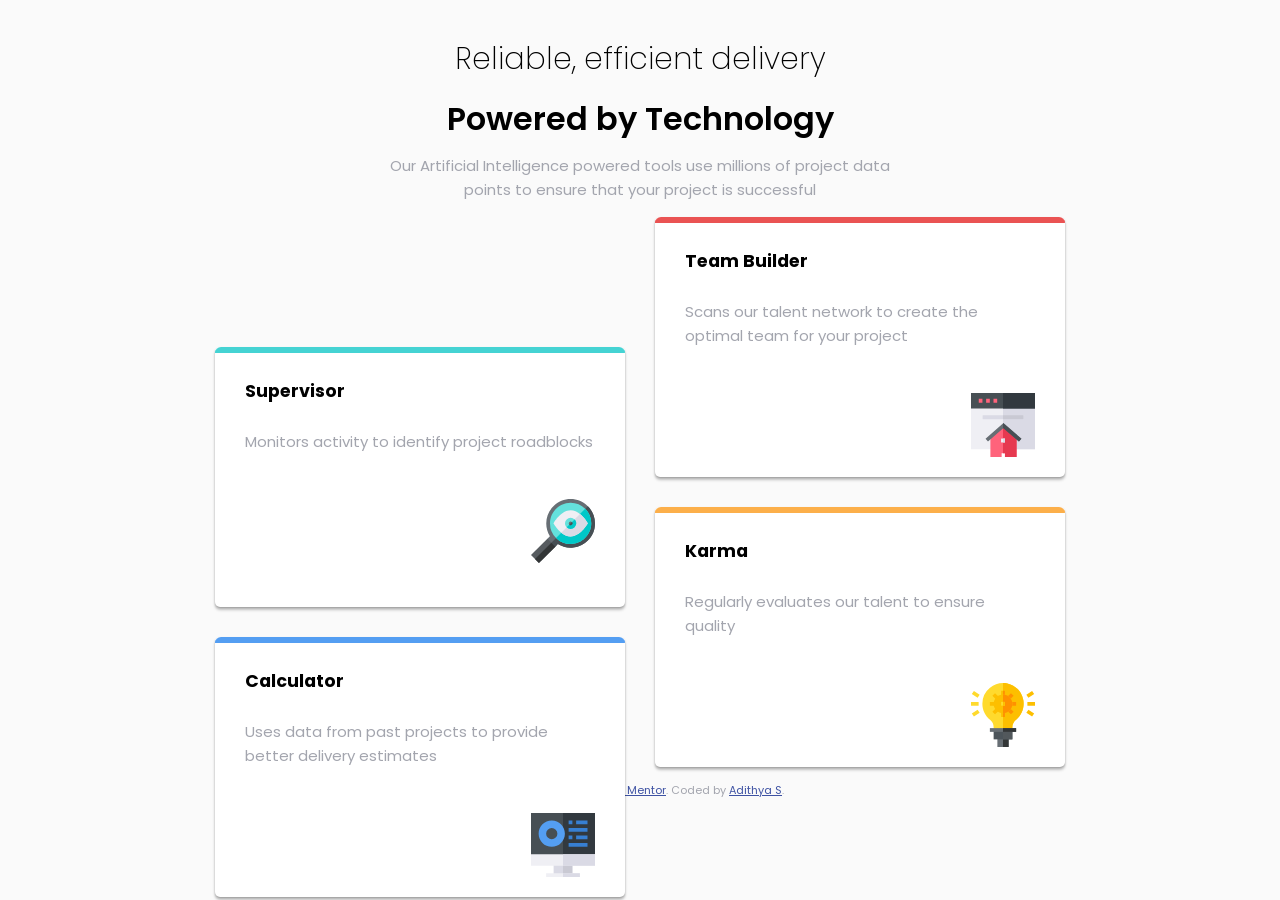
<file: index.html>
<!DOCTYPE html>
<html lang="en">

<head>
  <meta charset="UTF-8">
  <meta name="viewport" content="width=device-width, initial-scale=1.0">
  <!-- displays site properly based on user's device -->

  <link rel="icon" type="image/png" sizes="32x32" href="./images/favicon-32x32.png">

  <title>Frontend Mentor | Four card feature section</title>

  <!-- Feel free to remove these styles or customise in your own stylesheet 👍 -->
  <link href="https://fonts.googleapis.com/css2?family=Poppins:wght@200;400;600&display=swap" rel="stylesheet">
  <link rel="stylesheet" href="style.css">
</head>

<body>

  <header>
    <h1>Reliable, efficient delivery</h1>
    <h3>Powered by Technology</h3>
    <p>
      Our Artificial Intelligence powered tools use millions of project data points
      to ensure that your project is successful
    </p>
  </header>
  <div class="feature">
    <div class="box cyan down">
      <h3>Supervisor</h3>
      <p>Monitors activity to identify project roadblocks</p>
      <img src="images/icon-supervisor.svg">
    </div>

    <div class="box red">
      <h3>Team Builder</h3>
      <p>Scans our talent network to create the optimal team for your project</p>
      <img src="images/icon-team-builder.svg">
    </div>
    <div class="box blue down">
      <h3>Calculator</h3>
      <p> Uses data from past projects to provide better delivery estimates</p>
      <img src="images/icon-calculator.svg">
    </div>
    <div class="box orange ">
      <h3>Karma</h3>
      <p>Regularly evaluates our talent to ensure quality</p>
      <img src="images/icon-karma.svg">
    </div>
  </div>


  <footer>
    <p class="attribution">
      Challenge by <a href="https://www.frontendmentor.io?ref=challenge" target="_blank">Frontend Mentor</a>.
      Coded by <a href="#">Adithya S</a>.
    </p>
  </footer>
</body>

</html>
</file>
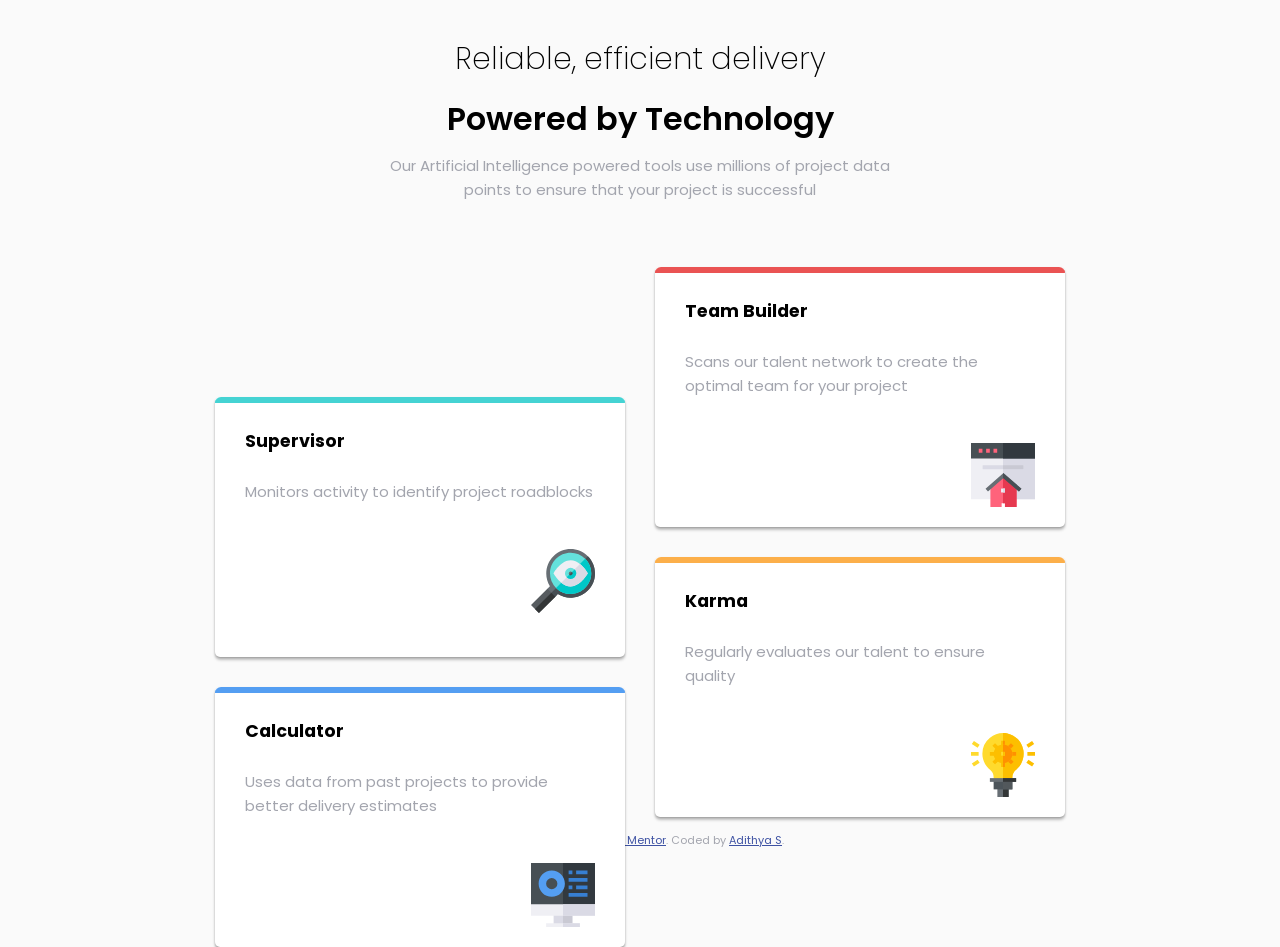
<file: four-card-section/index.html>
<!DOCTYPE html>
<html lang="en">

<head>
  <meta charset="UTF-8">
  <meta name="viewport" content="width=device-width, initial-scale=1.0">
  <!-- displays site properly based on user's device -->

  <link rel="icon" type="image/png" sizes="32x32" href="./images/favicon-32x32.png">

  <title>Frontend Mentor | Four card feature section</title>

  <!-- Feel free to remove these styles or customise in your own stylesheet 👍 -->
  <link href="https://fonts.googleapis.com/css2?family=Poppins:wght@200;400;600&display=swap" rel="stylesheet">
  <link rel="stylesheet" href="style.css">
</head>

<body>

  <header>
    <h1>Reliable, efficient delivery</h1>
    <h3>Powered by Technology</h3>
    <p>
      Our Artificial Intelligence powered tools use millions of project data points
      to ensure that your project is successful
    </p>
  </header>
  <div class="feature">
    <div class="box cyan down">
      <h3>Supervisor</h3>
      <p>Monitors activity to identify project roadblocks</p>
      <img src="images/icon-supervisor.svg" alt='Supervisor'>
    </div>

    <div class="box red">
      <h3>Team Builder</h3>
      <p>Scans our talent network to create the optimal team for your project</p>
      <img src="images/icon-team-builder.svg" alt="team-builder">
    </div>
    <div class="box blue down">
      <h3>Calculator</h3>
      <p> Uses data from past projects to provide better delivery estimates</p>
      <img src="images/icon-calculator.svg" alt="calculaotor">
    </div>
    <div class="box orange ">
      <h3>Karma</h3>
      <p>Regularly evaluates our talent to ensure quality</p>
      <img src="images/icon-karma.svg" alt="karma">
    </div>
  </div>


  <footer>
    <p class="attribution">
      Challenge by <a href="https://www.frontendmentor.io?ref=challenge" target="_blank">Frontend Mentor</a>.
      Coded by <a href="#">Adithya S</a>.
    </p>
  </footer>
</body>

</html>
</file>
<file: style.css>
.attribution {
      font-size: 11px;
      text-align: center;
    }

.attribution a {
    color: hsl(228, 45%, 44%);
}

*,*::before,*::after{
    box-sizing: border-box;
    margin: 0;
    padding: 0;
}
body{
    font-family: 'Poppins', sans-serif;
    background-color: hsl(0, 0%, 98%);
    font-size: 15px;
    line-height: 1.6;
}


header{
    max-width: 500px;
    margin: 0 auto;
    text-align: center;
}

header h1 {
    font-weight: 200;
    margin-top: 35px;
}

header h3 {
    font-weight: 600;
    margin: 10px 0;
    font-size: 32px;
}

p{
    color:hsl(229, 6%, 66%)
}


.box{
    width: 410px;
    height:260px;
    padding:30px;
    margin:15px;
    background: #ffffff;
    border-radius: 5px;
    box-shadow: 0 1px 2px rgba(0,0,0,0.19), 0 3px 3px rgba(0,0,0,0.23);
    position: relative;
}

.box::after{
    content: '';
    position: absolute;
    top: 0;
    left: 0;
    width: 100%;
    border: 3px solid;
    border-top-left-radius: 25px;
    border-top-right-radius: 25px;
}

.red::after{
    border-color: hsl(0, 78%, 62%);
}

.cyan::after{
    border-color: hsl(180, 62%, 55%);
}
.orange::after{
    border-color: hsl(34, 97%, 64%);
}
.blue::after{
    border-color: hsl(212, 86%, 64%);
}

.box p {
    margin-top: 25px;
    margin-bottom: 45px;
}

.box img{
    float: right;
    
}

.box.down{
    transform: translateY(50%);
}

.feature{
    display: flex;
    flex-wrap: wrap;
    justify-content: center;
}


@media (max-width:900px){
    .box.down{
        transform: translateY(0);
    }
}
</file>
<file: four-card-section/style.css>
.attribution {
      font-size: 11px;
      text-align: center;
    }

.attribution a {
    color: hsl(228, 45%, 44%);
}

*,*::before,*::after{
    box-sizing: border-box;
    margin: 0;
    padding: 0;
}
body{
    font-family: 'Poppins', sans-serif;
    background-color: hsl(0, 0%, 98%);
    font-size: 15px;
    line-height: 1.6;
}


header{
    max-width: 500px;
    margin: 0 auto;
    text-align: center;
    margin-bottom: 50px;
}

header h1 {
    font-weight: 200;
    margin-top: 35px;
}

header h3 {
    font-weight: 600;
    margin: 10px 0;
    font-size: 32px;
}

p{
    color:hsl(229, 6%, 66%)
}


.box{
    width: 410px;
    height:260px;
    padding:30px;
    margin:15px;
    background: #ffffff;
    border-radius: 5px;
    box-shadow: 0 1px 2px rgba(0,0,0,0.19), 0 3px 3px rgba(0,0,0,0.23);
    position: relative;
}

.box::after{
    content: '';
    position: absolute;
    top: 0;
    left: 0;
    width: 100%;
    border: 3px solid;
    border-top-left-radius: 25px;
    border-top-right-radius: 25px;
}

.red::after{
    border-color: hsl(0, 78%, 62%);
}

.cyan::after{
    border-color: hsl(180, 62%, 55%);
}
.orange::after{
    border-color: hsl(34, 97%, 64%);
}
.blue::after{
    border-color: hsl(212, 86%, 64%);
}

.box p {
    margin-top: 25px;
    margin-bottom: 45px;
}

.box img{
    float: right;
    
}

.box.down{
    transform: translateY(50%);
}

.feature{
    display: flex;
    flex-wrap: wrap;
    justify-content: center;
}


@media (max-width:900px){
    .box.down{
        transform: translateY(0);
    }
}

/*Should Add Commets  */
</file>
